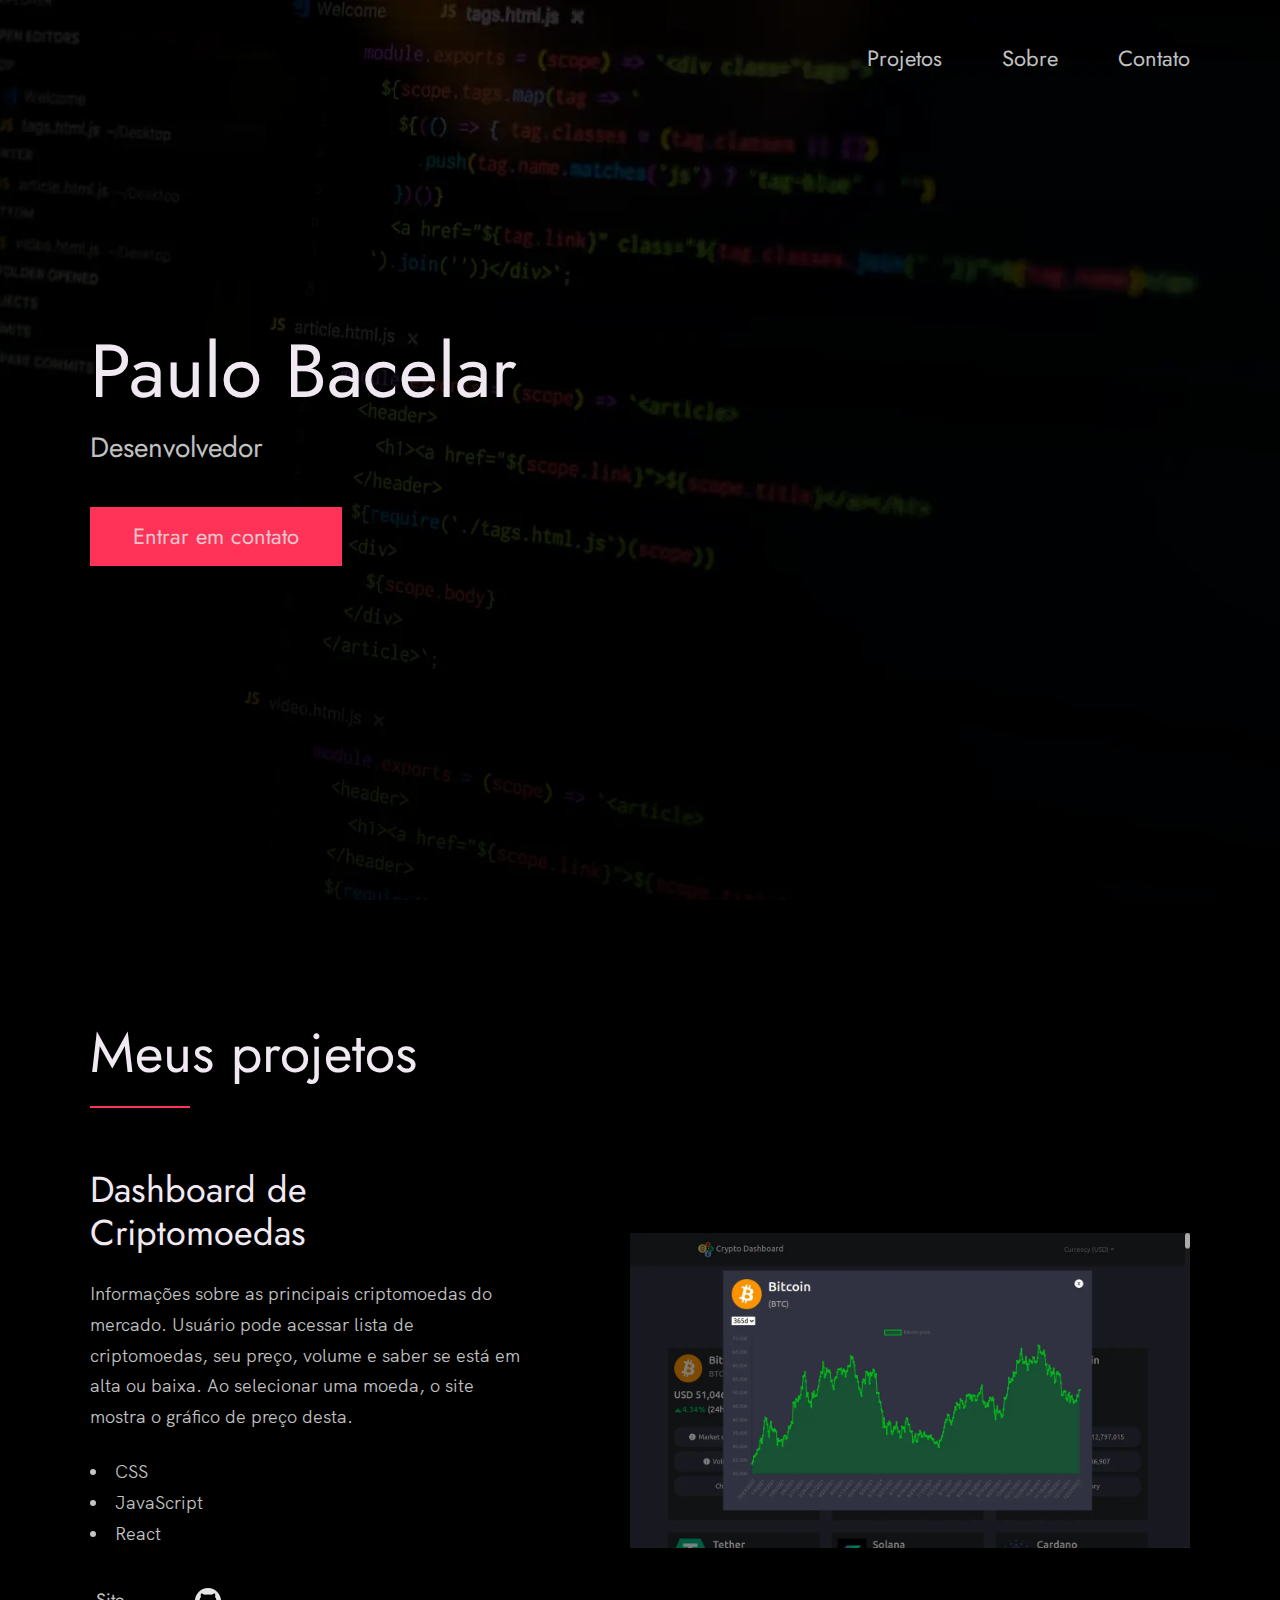
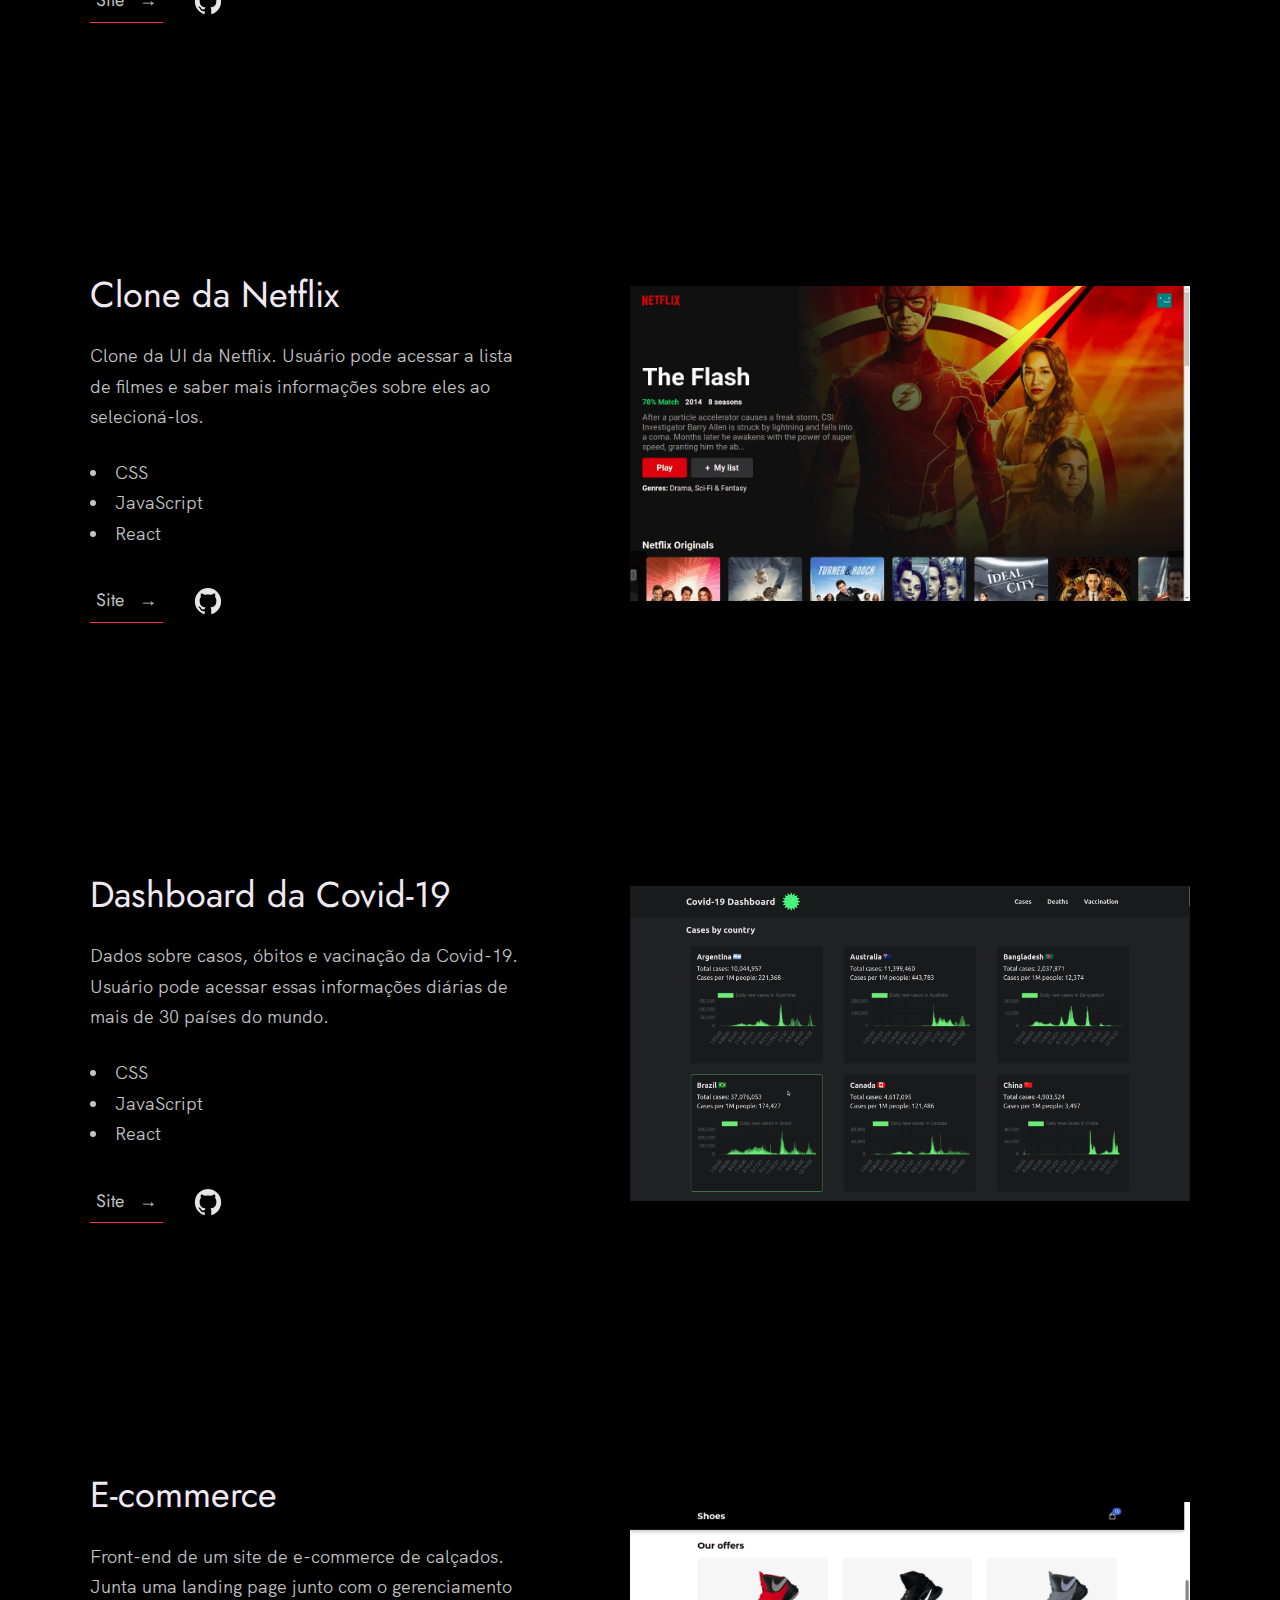
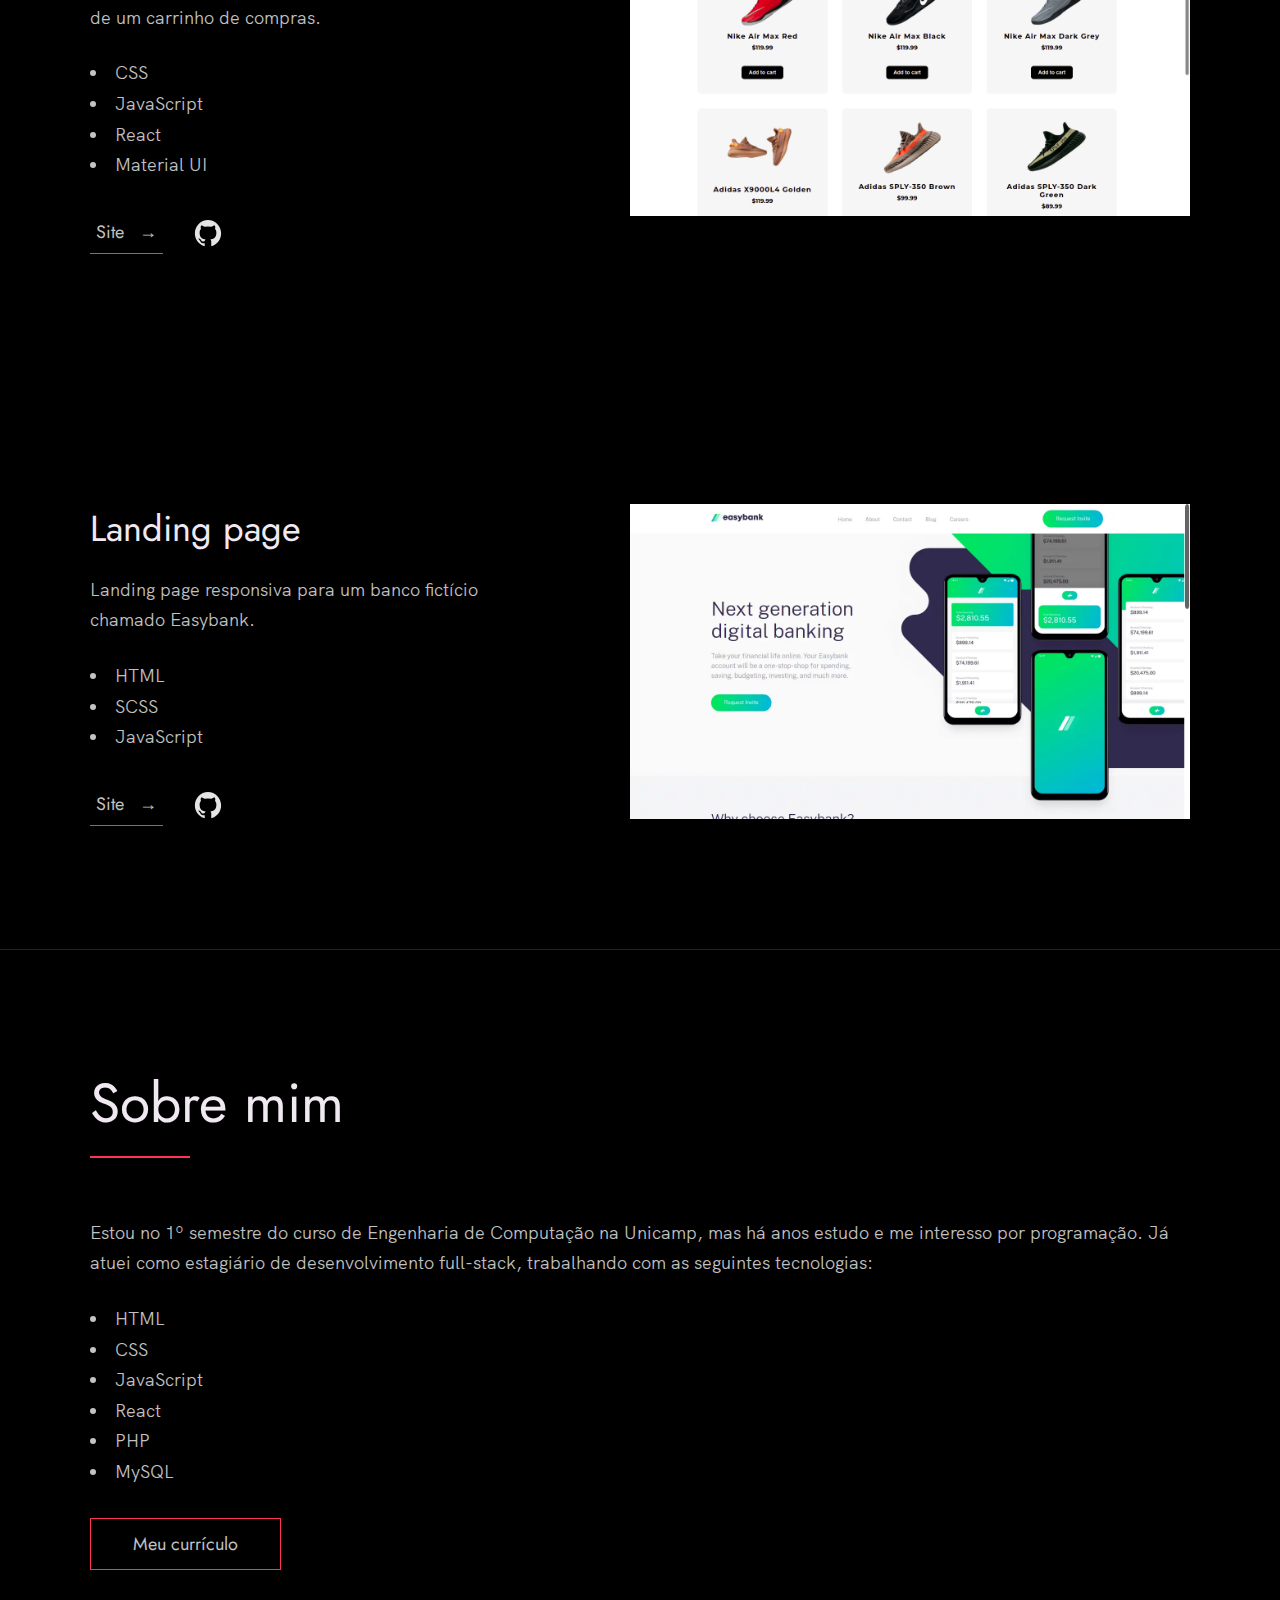
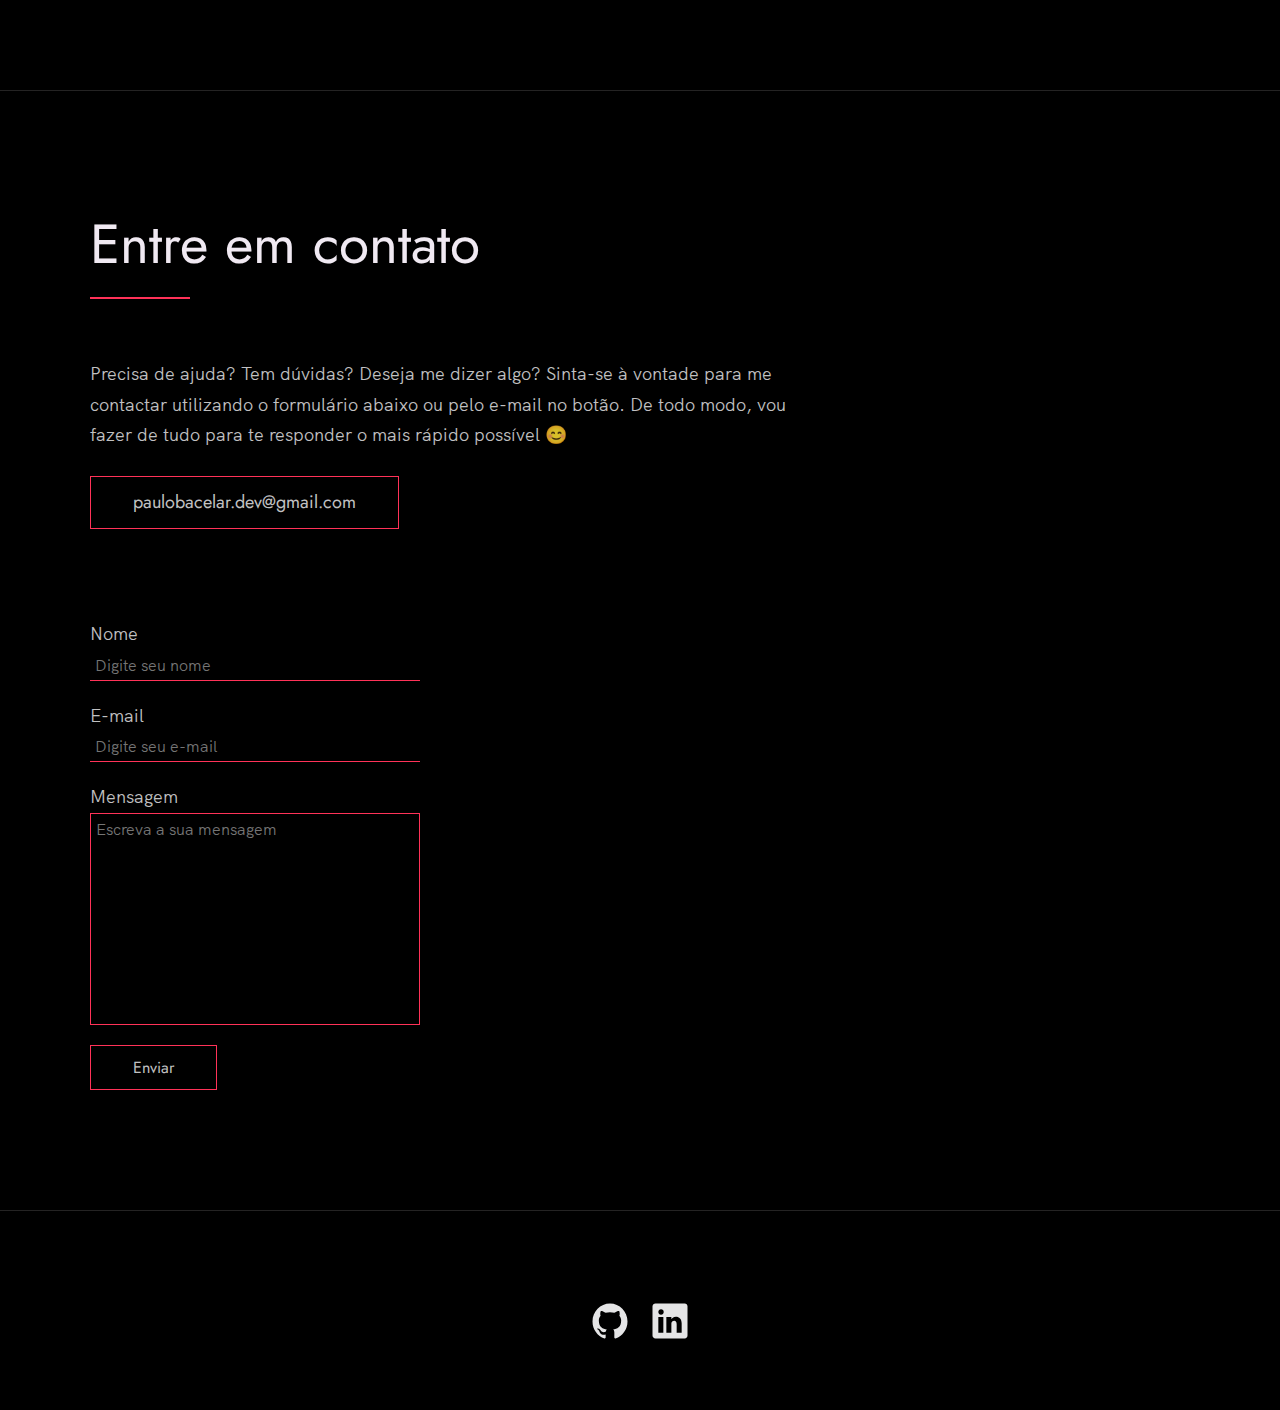
<file: index.html>
<!DOCTYPE html>
<html lang="pt-BR">
  <head>
    <meta charset="UTF-8" />
    <meta name="viewport" content="width=device-width, initial-scale=1.0" />
    <link rel="shortcut icon" type="image/png" href="./images/favicon.png" />

    <title>Paulo Bacelar | Desenvolvedor</title>

    <meta
      name="description"
      content="Eu sou Paulo Bacelar, desenvolvedor front-end com ênfase em React.js"
    />
    <meta
      name="keywords"
      content="programador desenvolvedor front-end react html css scss javascript"
    />
    <link rel="stylesheet" href="index.css" />
  </head>

  <body>
    <header class="header" role="banner" id="top">
      <div class="row">
        <nav class="nav" role="navigation">
          <ul class="nav__items">
            <li class="nav__item">
              <a href="#work" class="nav__link">Projetos</a>
            </li>
            <li class="nav__item">
              <a href="#about" class="nav__link">Sobre</a>
            </li>
            <li class="nav__item">
              <a href="#contact" class="nav__link">Contato</a>
            </li>
          </ul>
        </nav>
      </div>
      <div class="header__text-box row">
        <div class="header__text">
          <h1 class="heading-primary">
            <!-- Replace the following name with your name -->
            <span>Paulo Bacelar</span>
          </h1>
          <!-- Put a small paragraph about yourself -->
          <p>Desenvolvedor</p>
          <a href="#contact" class="btn btn--pink">Entrar em contato</a>
        </div>
      </div>
    </header>

    <main role="main">
      <!-- ***** Work ***** -->

      <section class="work" id="work">
        <div class="row">
          <h2>Meus projetos</h2>
          <div class="work__boxes">
            <!-- Each div with the work__box class is a project. -->
            <div class="work__box">
              <div class="work__text">
                <h3>Dashboard de Criptomoedas</h3>
                <p>
                  Informações sobre as principais criptomoedas do mercado.
                  Usuário pode acessar lista de criptomoedas, seu preço, volume
                  e saber se está em alta ou baixa. Ao selecionar uma moeda, o
                  site mostra o gráfico de preço desta.
                </p>
                <ul class="work__list">
                  <li>CSS</li>
                  <li>JavaScript</li>
                  <li>React</li>
                </ul>

                <div class="work__links">
                  <a
                    href="https://crypto-paulobacelar.netlify.app/"
                    class="link__text"
                    target="_blank"
                    rel="noreferrer"
                  >
                    Site <span>&rarr;</span>
                  </a>
                  <a
                    href="https://github.com/PauloBacelar/crypto-dashboard"
                    target="_blank"
                    rel="noreferrer"
                  >
                    <img
                      src="./images/github.svg"
                      class="work__code"
                      title="View Source Code"
                      alt="GitHub"
                    />
                  </a>
                </div>
              </div>
              <div class="work__image-box">
                <img
                  src="./images/project-2.webp"
                  class="work__image"
                  alt="Project 1"
                />
              </div>
            </div>

            <div class="work__box">
              <div class="work__text">
                <h3>Clone da Netflix</h3>
                <p>
                  Clone da UI da Netflix. Usuário pode acessar a lista de filmes
                  e saber mais informações sobre eles ao selecioná-los.
                </p>
                <ul class="work__list">
                  <li>CSS</li>
                  <li>JavaScript</li>
                  <li>React</li>
                </ul>

                <div class="work__links">
                  <a
                    href="https://netflix-paulobacelar.netlify.app/"
                    target="_blank"
                    class="link__text"
                    rel="noreferrer"
                  >
                    Site <span>&rarr;</span>
                  </a>
                  <a
                    href="https://github.com/PauloBacelar/netflix-clone"
                    title="View Source Code"
                    target="_blank"
                    rel="noreferrer"
                  >
                    <img
                      src="./images/github.svg"
                      class="work__code"
                      alt="GitHub"
                    />
                  </a>
                </div>
              </div>
              <div class="work__image-box">
                <img
                  src="./images/project-1.webp"
                  class="work__image"
                  alt="Project 1"
                />
              </div>
            </div>

            <div class="work__box">
              <div class="work__text">
                <h3>Dashboard da Covid-19</h3>
                <p>
                  Dados sobre casos, óbitos e vacinação da Covid-19. Usuário
                  pode acessar essas informações diárias de mais de 30 países do
                  mundo.
                </p>
                <ul class="work__list">
                  <li>CSS</li>
                  <li>JavaScript</li>
                  <li>React</li>
                </ul>

                <div class="work__links">
                  <a
                    href="https://covid19-paulobacelar.netlify.app/"
                    class="link__text"
                    target="_blank"
                    rel="noreferrer"
                  >
                    Site <span>&rarr;</span>
                  </a>
                  <a
                    href="https://github.com/PauloBacelar/covid"
                    target="_blank"
                    rel="noreferrer"
                  >
                    <img
                      src="./images/github.svg"
                      class="work__code"
                      title="View Source Code"
                      alt="GitHub"
                    />
                  </a>
                </div>
              </div>
              <div class="work__image-box">
                <img
                  src="./images/project-5.webp"
                  class="work__image"
                  alt="Project 5"
                />
              </div>
            </div>

            <div class="work__box">
              <div class="work__text">
                <h3>E-commerce</h3>
                <p>
                  Front-end de um site de e-commerce de calçados. Junta uma
                  landing page junto com o gerenciamento de um carrinho de
                  compras.
                </p>
                <ul class="work__list">
                  <li>CSS</li>
                  <li>JavaScript</li>
                  <li>React</li>
                  <li>Material UI</li>
                </ul>

                <div class="work__links">
                  <a
                    href="https://shoes-paulobacelar.netlify.app/"
                    target="_blank"
                    class="link__text"
                    rel="noreferrer"
                  >
                    Site <span>&rarr;</span>
                  </a>
                  <a
                    href="https://github.com/PauloBacelar/e-commerce-v3"
                    title="View Source Code"
                    target="_blank"
                    rel="noreferrer"
                  >
                    <img
                      src="./images/github.svg"
                      class="work__code"
                      alt="GitHub"
                    />
                  </a>
                </div>
              </div>
              <div class="work__image-box">
                <img
                  src="./images/project-4.webp"
                  class="work__image"
                  alt="Project 1"
                />
              </div>
            </div>

            <div class="work__box">
              <div class="work__text">
                <h3>Landing page</h3>
                <p>
                  Landing page responsiva para um banco fictício chamado
                  Easybank.
                </p>
                <ul class="work__list">
                  <li>HTML</li>
                  <li>SCSS</li>
                  <li>JavaScript</li>
                </ul>

                <div class="work__links">
                  <a
                    href="https://easybank-paulobacelar.netlify.app/"
                    class="link__text"
                    target="_blank"
                    rel="noreferrer"
                  >
                    Site <span>&rarr;</span>
                  </a>
                  <a
                    href="https://github.com/PauloBacelar/easybank-landing-page"
                    target="_blank"
                    rel="noreferrer"
                  >
                    <img
                      src="./images/github.svg"
                      class="work__code"
                      title="View Source Code"
                      alt="GitHub"
                    />
                  </a>
                </div>
              </div>
              <div class="work__image-box">
                <img
                  src="./images/project-3.webp"
                  class="work__image"
                  alt="Project 3"
                />
              </div>
            </div>
          </div>
        </div>
      </section>

      <!-- ***** About ***** -->
      <section class="about" id="about">
        <div class="row">
          <h2>Sobre mim</h2>
          <div class="about__text">
            <!-- Replace the below paragraph with info about yourself -->
            <p>
              Estou no 1º semestre do curso de Engenharia de Computação na
              Unicamp, mas há anos estudo e me interesso por programação. Já
              atuei como estagiário de desenvolvimento full-stack, trabalhando
              com as seguintes tecnologias:
            </p>
            <ul class="work__list">
              <li>HTML</li>
              <li>CSS</li>
              <li>JavaScript</li>
              <li>React</li>
              <li>PHP</li>
              <li>MySQL</li>
            </ul>
            <!-- Provide a link to your resume -->
            <a href="./cv.pdf" class="btn" target="_blank" rel="noreferrer"
              >Meu currículo</a
            >
          </div>
        </div>
      </section>
    </main>

    <!-- ***** Contact ***** -->

    <section class="contact" id="contact">
      <div class="row">
        <h2>Entre em contato</h2>
        <div class="contact__info">
          <p>
            Precisa de ajuda? Tem dúvidas? Deseja me dizer algo? Sinta-se à
            vontade para me contactar utilizando o formulário abaixo ou pelo
            e-mail no botão. De todo modo, vou fazer de tudo para te responder o
            mais rápido possível 😊
          </p>
          <!-- Replace the email with yours -->
          <a onclick="copyToClipboard()" id="email-btn" class="btn"
            >paulobacelar.dev@gmail.com</a
          >

          <div>
            <p id="copied">E-mail copiado para a sua área de transferência!</p>
          </div>
        </div>

        <form
          class="form"
          action="https://formsubmit.co/d2a7faafe11b7a57602622e674110ec5"
          method="POST"
        >
          <div class="form__group">
            <label for="nome">Nome</label>
            <input type="text" placeholder="Digite seu nome" id="nome" />
          </div>

          <div class="form__group">
            <label for="email">E-mail</label>
            <input type="email" placeholder="Digite seu e-mail" id="email" />
          </div>

          <div class="form__group">
            <label for="mensagem">Mensagem </label>
            <textarea
              name="mensagem"
              id="mensagem"
              cols="30"
              rows="10"
              placeholder="Escreva a sua mensagem"
            ></textarea>
          </div>

          <input
            type="hidden"
            name="_next"
            value="https://paulobacelar.github.io/pages/thank-you.html"
          />

          <button type="submit" class="btn" id="submit">Enviar</button>
        </form>
      </div>
    </section>

    <!-- ***** Footer ***** -->
    <footer role="contentinfo" class="footer">
      <div class="row">
        <!-- Update the links to point to your accounts -->
        <ul class="footer__social-links">
          <li class="footer__social-link-item">
            <a
              href="https://github.com/paulobacelar/"
              title="Link to Github Profile"
              target="_blank"
              rel="noreferrer"
            >
              <img
                src="./images/github.svg"
                class="footer__social-image"
                alt="Github"
              />
            </a>
          </li>
          <li class="footer__social-link-item">
            <a
              href="https://www.linkedin.com/in/paulobacelar/"
              target="_blank"
              rel="noreferrer"
            >
              <img
                src="./images/linkedin.svg"
                title="Link to Linkedin Profile"
                class="footer__social-image"
                alt="Linkedin"
              />
            </a>
          </li>
        </ul>
      </div>
    </footer>

    <a href="#top" class="back-to-top" title="Back to Top">
      <img
        src="./images/arrow-up.svg"
        alt="Back to Top"
        class="back-to-top__image"
      />
    </a>
    <script src="./index.js"></script>
  </body>
</html>
</file>
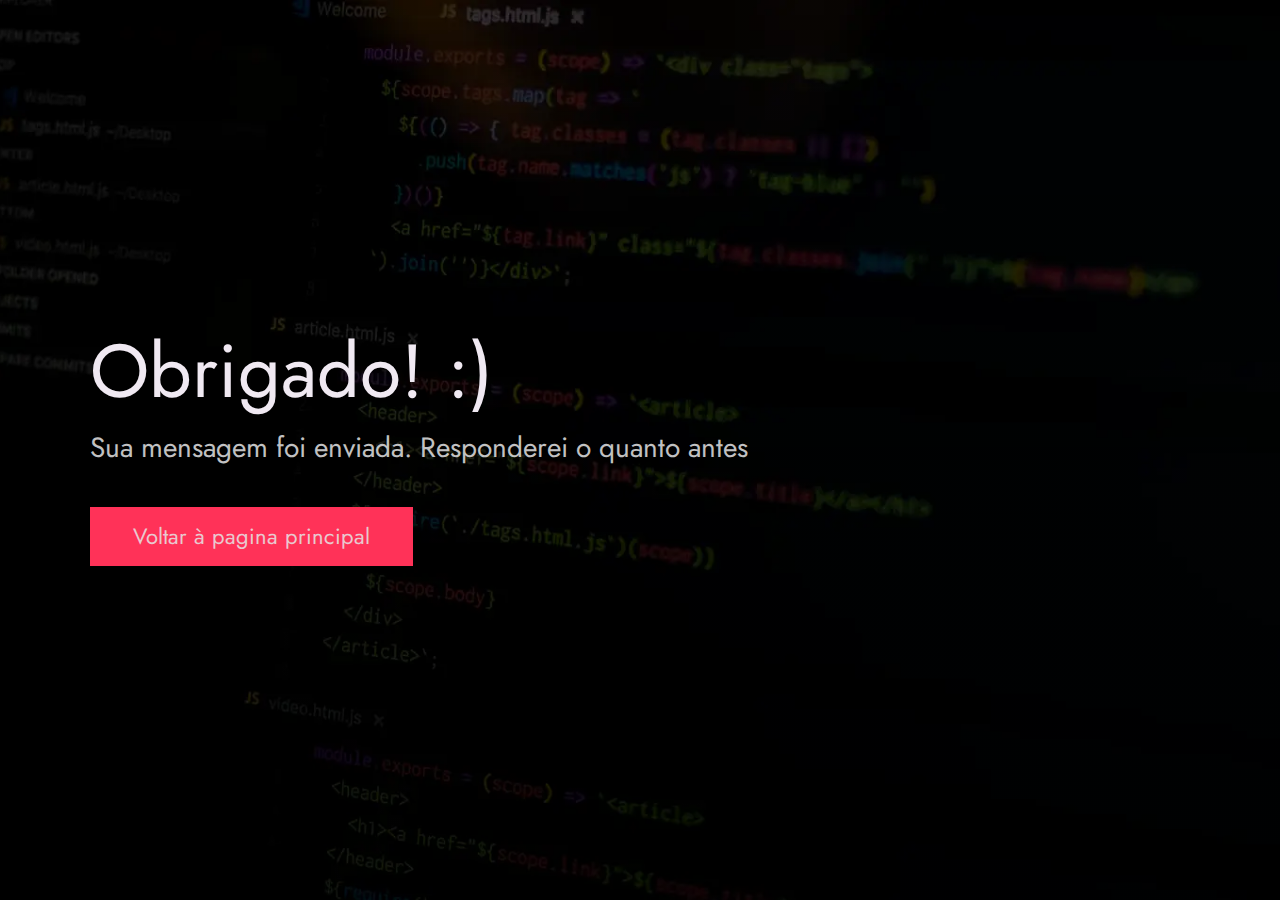
<file: pages/thank-you.html>
<!DOCTYPE html>
<html lang="en">
  <head>
    <meta charset="UTF-8" />
    <meta name="viewport" content="width=device-width, initial-scale=1.0" />
    <link rel="shortcut icon" type="image/png" href="./images/favicon.png" />

    <title>Paulo Bacelar | Desenvolvedor</title>

    <meta
      name="description"
      content="Eu sou Paulo Bacelar, desenvolvedor front-end com ênfase em React.js"
    />
    <meta
      name="keywords"
      content="programador desenvolvedor front-end react html css scss javascript"
    />
    <link rel="stylesheet" href="../index.css" />
  </head>

  <body>
    <header class="header" role="banner" id="top">
      <div class="header__text-box row">
        <div class="header__text">
          <h1 class="heading-primary">
            <span>Obrigado! :)</span>
          </h1>
          <p>Sua mensagem foi enviada. Responderei o quanto antes</p>
          <a href="https://paulobacelar.github.io" class="btn btn--pink"
            >Voltar à pagina principal</a
          >
        </div>
      </div>
    </header>
  </body>
</html>
</file>
<file: index.css>
/* --------------------------------------- */
/* ----- Basic Setup ----- */
/* --------------------------------------- */

@font-face {
  font-family: 'Hk Grotesk';
  font-style: normal;
  font-weight: 400;
  src: url('./fonts/HKGrotesk-Regular.woff') format('woff');
}

@font-face {
  font-family: 'Jost';
  font-style: normal;
  font-weight: 400;
  src: url('./fonts/Jost-Regular.ttf') format('woff');
}

* {
  margin: 0;
  padding: 0;
  box-sizing: inherit;
}

:root {
  --font-size-small: 1.8rem;
  --font-size-normal: 2.2rem;
  --font-size-medium: 2.8rem;
  --font-size-medium-1: 3.6rem;
  --font-size-large: 5.5rem;
  --font-size-huge: 7.5rem;
  --font-stack: 'Hk Grotesk', sans-serif;

  --line-height-normal: 1.7;
  --line-height-small: 1.2;

  --black: #000;
  --pink: #ff3258;
  --white: #f0e9f2;
  --white-1: #e5e5e6da;

  --container-max-width: 1180px;
  --container-normal-width: 800px;
  --container-medium-width: 700px;
  --container-small-width: 500px;

  --gutter-huge: 12rem;
  --gutter-medium: 6rem;
  --gutter-normal: 3rem;
  --gutter-small-1: 2.5rem;
  --gutter-small: 2rem;

  --border-light: 1px solid rgb(36, 35, 35);
}

html {
  font-size: 62.5%; /* (16/10)*100 = 62.5% => 1rem = 10px */
  box-sizing: border-box;
  scroll-behavior: smooth;
}

@media (max-width: 1000px) {
  html {
    font-size: 52%;
  }
}

body {
  font-size: var(--font-size-small);
  font-family: var(--font-stack);
  font-weight: 400;
  color: var(--white-1);
  line-height: var(--line-height-normal);
  background: var(--black);
  overflow-x: hidden;
}

.row {
  max-width: var(--container-max-width);
  margin: 0 auto;
}

@media (max-width: 1340px) {
  .row {
    max-width: 1100px;
  }
}

@media (max-width: 1240px) {
  .row {
    padding: 0 var(--gutter-medium);
  }
}

@media (max-width: 600px) {
  .row {
    padding: 0 var(--gutter-normal);
  }
}

@media (max-width: 600px) {
  .row {
    padding: 0 var(--gutter-small);
  }
}

section {
  padding: var(--gutter-huge) 0;
  border-bottom: var(--border-light);
}

img {
  object-fit: contain;
  max-width: 100%;
}

/* --------------------------------------- */
/* ----- Headlines and Paragraphs ----- */
/* --------------------------------------- */

h1,
h2,
h3 {
  font-family: 'Jost', sans-serif;
  font-weight: 400;
  line-height: var(--line-height-small);
  color: var(--white);
}

.heading-primary {
  line-height: 1;
  font-size: var(--font-size-huge);
  font-weight: 400;
}

@media (max-width: 900px) {
  .heading-primary {
    font-size: 6.5rem;
  }
}

h2 {
  font-size: var(--font-size-large);
  margin-bottom: var(--gutter-medium);
}

h2::after {
  content: '';
  display: block;
  height: 2px;
  width: 10rem;
  background: var(--pink);
  margin: var(--gutter-small) 0;
}

h3 {
  font-size: var(--font-size-medium-1);
  margin-bottom: var(--gutter-small);
}

@media (max-width: 500px) {
  .heading-primary {
    font-size: var(--font-size-large);
  }

  h2 {
    font-size: var(--font-size-medium-1);
  }

  h3 {
    font-size: var(--font-size-medium);
  }
}

p {
  margin: var(--gutter-small-1) 0;
}

@media (max-width: 900px) {
  p {
    max-width: var(--container-small-width);
  }
}

/* --------------------------------------- */
/* ----- Buttons and Links ----- */
/* --------------------------------------- */

a,
button {
  color: var(--white);
  font-weight: 400;
  font-family: 'Jost', sans-serif;
  transition: all 0.2s;
  outline: 2px solid transparent;
}

::-moz-focus-inner {
  border: 0;
}

button:focus,
a:focus {
  outline: 2px solid var(--pink);
}

body:not(.user-is-tabbing) button:focus,
body:not(.user-is-tabbing) a:focus {
  outline: none;
}

.link:hover {
  color: var(--pink);
}

button,
.btn {
  position: relative;
  display: inline-block;
  padding: 1rem 4.2rem;
  text-decoration: none;
  color: inherit;
  border: 1px solid var(--pink);
  font-weight: 400;
}

button:focus,
.btn:focus {
  outline: none;
}

button::after,
.btn::after {
  content: '';
  display: block;
  position: absolute;
  top: 0;
  left: 0;
  right: 100%;
  background: var(--white);
  height: 100%;
  z-index: -1;
  transition: all 0.2s cubic-bezier(1, 0.68, 0.16, 0.9);
}

button:hover::after,
button:focus::after,
.btn:hover::after,
.btn:focus::after {
  right: 0;
  background: var(--pink);
}

button {
  background-color: transparent;
  margin-top: 20px;
  font-size: 16px;
}

button:hover {
  cursor: pointer;
}

.btn--pink {
  background: var(--pink);
  transition: all 0.2s;
}

.btn--pink::after {
  display: none;
}

.btn--pink:hover,
.btn--pink:focus {
  background: transparent;
}

.link__text {
  position: relative;
  display: inline-block;
  padding: 0.6rem;
  color: inherit;
  text-decoration: none;
  border-bottom: 1px solid var(--pink);
}

.link__text::after {
  content: '';
  display: block;
  position: absolute;
  top: 0;
  left: 0;
  right: 100%;
  background: var(--white);
  height: 100%;
  z-index: -1;
  transition: all 0.2s cubic-bezier(1, 0.68, 0.16, 0.9);
}

.link__text:focus {
  outline: none;
}

.link__text:hover::after,
.link__text:focus:after {
  right: 0;
  background: var(--pink);
}

.link__text span {
  padding-left: 1rem;
  font-family: sans-serif;
}

/* ----- Back to Top ----- */

.back-to-top {
  position: fixed;
  bottom: 4rem;
  right: 4rem;
  display: flex;
  justify-content: center;
  align-items: center;
  height: 5.5rem;
  width: 5.5rem;
  background-color: var(--pink);
  border-radius: 50%;
  z-index: 10;
  visibility: hidden;
  transition: all 0.4s;
}

.back-to-top__image {
  height: 70%;
}

@media (max-width: 900px) {
  .back-to-top {
    right: 2rem;
  }
}

@media (max-width: 500px) {
  .back-to-top {
    right: 1rem;
  }
}

/* --------------------------------------- */
/* ----- Navigation ----- */
/* --------------------------------------- */

.nav {
  display: flex;
  justify-content: flex-end;
  padding: var(--gutter-normal) 0;
}

.nav__items {
  display: flex;
  list-style: none;
}

.nav__item:not(:last-child) {
  margin-right: var(--gutter-medium);
}

@media (max-width: 500px) {
  .nav {
    justify-content: center;
  }
}

@media (max-width: 400px) {
  .nav__item:not(:last-child) {
    margin-right: var(--gutter-normal);
  }
}

@media (max-width: 300px) {
  .nav {
    font-size: var(--font-size-small);
  }
}

.nav__link {
  position: relative;
  display: inline-block;
  padding: 1rem 0;
  text-decoration: none;
  color: inherit;
  transition: all 0.2s;
}

.nav__link::after {
  content: '';
  position: absolute;
  bottom: 0;
  left: 0;
  right: 100%;
  display: inline-block;
  height: 1rem;
  background: var(--white);
  transition: all 0.25s cubic-bezier(1, 0.68, 0.16, 0.9);
}

.nav__link:hover {
  color: var(--pink);
}

.nav__link:hover::after {
  right: 0;
  height: 2px;
  background: var(--pink);
}

/* --------------------------------------- */
/* ----- Header ----- */
/* --------------------------------------- */

.header {
  background: linear-gradient(rgba(0, 0, 0, 0.1), rgba(0, 0, 0, 0.4)),
    url('./images/header.webp');
  height: 100vh;
  background-size: cover;
  background-position: center;
  background-attachment: fixed;
  font-size: var(--font-size-normal);
}

.header__text {
  position: absolute;
  top: 50%;
  transform: translateY(-50%);
}

.header__text p {
  margin: 1.5rem 0 3.5rem;
  max-width: var(--container-medium-width);
  font-family: 'Jost', sans-serif;
  font-size: var(--font-size-medium);
}

@media (max-width: 500px) {
  .header {
    text-align: center;
  }

  .header__text p {
    transform: scale(0.8);
  }
}

/* --------------------------------------- */
/* ----- Work ----- */
/* --------------------------------------- */

.work__box {
  display: flex;
  align-items: center;
}

@media (max-width: 900px) {
  .work__box {
    align-items: initial;
    flex-direction: column-reverse;
  }
}

.work__box:not(:last-child) {
  margin-bottom: 25rem;
}

@media (max-width: 500px) {
  .work__box:not(:last-child) {
    margin-bottom: 20rem;
  }
}

.work__links {
  display: flex;
  align-items: center;
}

.work__text {
  flex: 0 0 40%;
}

.work__list {
  /* list-style-type: square; */
  list-style-position: inside;
  margin-bottom: var(--gutter-normal);
}

.work__code {
  display: block;
  height: 3rem;
  margin-left: var(--gutter-normal);
  transition: all 0.3s;
}

.work__code:hover {
  transform: scale(1.2);
}

.work__image-box {
  margin-bottom: var(--gutter-normal);
}

@media (min-width: 901px) {
  .work__image-box {
    flex: 1;
    margin: 0 0 0 10rem;
  }
}

@media (max-width: 900px) {
  .work__code {
    height: 4rem;
  }
}

/* --------------------------------------- */
/* ----- Clients ----- */
/* --------------------------------------- */

.client__logos {
  display: flex;
  justify-content: space-between;
  filter: invert(100%) grayscale(100%) opacity(0.8);
}

.client__logo {
  height: 6.5rem;
  max-width: 18rem;
}

@media (max-width: 1240px) {
  .client__logos {
    overflow-x: scroll;
    padding: var(--gutter-normal);
  }

  .client__logo:not(:last-of-type) {
    margin-right: var(--gutter-medium);
  }
}

/* --------------------------------------- */
/* ----- About ----- */
/* --------------------------------------- */

@media (min-width: 901px) {
  .about__text {
    flex: 0 0 35%;
  }
}

/* --------------------------------------- */
/* ----- Contact ----- */
/* --------------------------------------- */

.contact__info {
  max-width: var(--container-medium-width);
}

/* --------------------------------------- */
/* ----- Footer ----- */
/* --------------------------------------- */

.footer {
  text-align: center;
  padding: var(--gutter-medium) 0 var(--gutter-normal);
}

.footer__social-links {
  display: flex;
  justify-content: center;
  padding: var(--gutter-normal) 0;
  list-style: none;
}

.footer__social-link-item:not(:last-of-type) {
  margin-right: var(--gutter-small);
}

.footer__social-image {
  height: 4rem;
  transition: opacity 0.2s ease-in-out;
}

.footer__social-image:hover {
  opacity: 0.7;
}

.footer__github-buttons {
  display: flex;
  justify-content: center;
}

.footer__github-buttons iframe {
  height: 2.5rem;
  width: 84px;
  transform: translateY(3px);
}

@media (max-width: 500px) {
  .footer {
    padding: var(--gutter-medium) 0;
  }
}

.form {
  margin-top: 50px;
}

.form__group {
  display: flex;
  flex-direction: column;
  width: 30%;
  min-width: 300px;
  margin-top: 20px;
}

@media only screen and (max-width: 320px) {
  .form__group {
    min-width: 250px;
  }
}

.form__group input {
  border: none;
  border-bottom: 1px solid var(--pink);
  background-color: transparent;
  outline: none;
  font-family: 'Hk Grotesk';
  color: #fff;
  padding: 5px;
  font-size: 16px;
}

.form__group textarea {
  font-family: 'Hk Grotesk';
  font-size: 16px;
  resize: none;
  padding: 5px;
  outline: none;
  background-color: transparent;
  color: #fff;
  border: 1px solid var(--pink);
}

/* Scrollbar */
*::-webkit-scrollbar {
  width: 16px;
}

*::-webkit-scrollbar-track {
  border-radius: 8px;
}

*::-webkit-scrollbar-thumb {
  height: 56px;
  border-radius: 8px;
  border: 4px solid transparent;
  background-clip: content-box;
  background-color: #888;
}

*::-webkit-scrollbar-thumb:hover {
  background-color: #555;
}

#email-btn {
  cursor: pointer;
}

#copied {
  color: transparent;
  margin-top: 10px;
  transition: all 0.2s;
}
</file>
